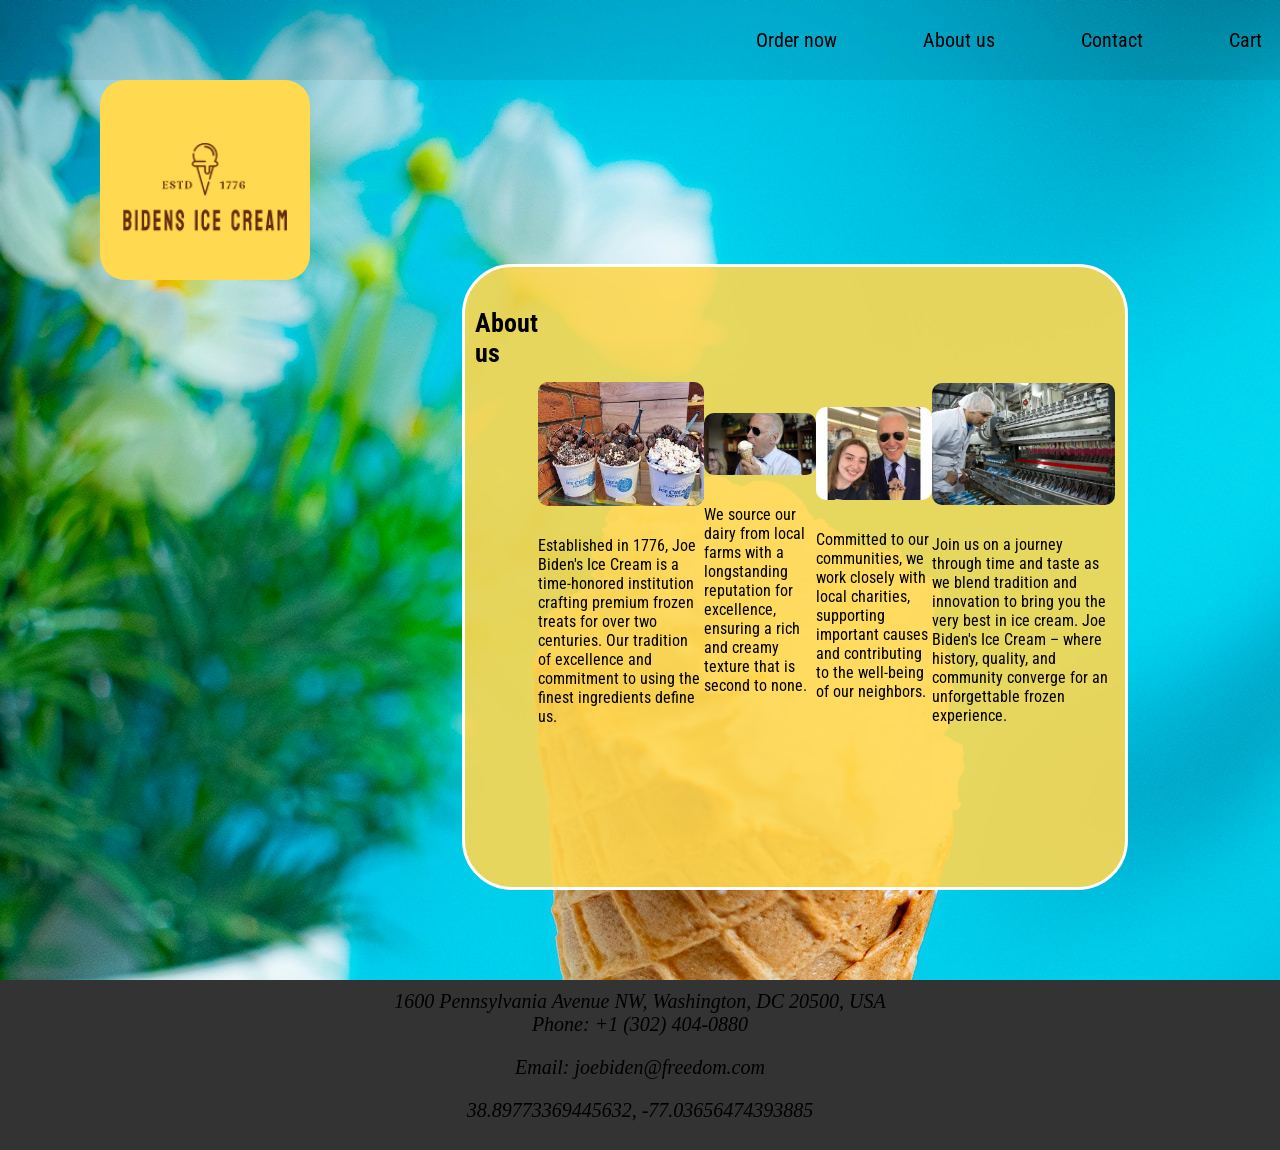
<file: About.html>
<!DOCTYPE html>
<html lang="en">

<head>
    <meta charset="UTF-8">
    <meta name="viewport" content="width=device-width, initial-scale=1.0">
    <link rel="preconnect" href="https://fonts.googleapis.com">
    <link rel="preconnect" href="https://fonts.gstatic.com" crossorigin>
    <link href="https://fonts.googleapis.com/css2?family=Roboto+Condensed&display=swap" rel="stylesheet">
    <link href="main.css" rel="stylesheet" />
    <title>Biden's Ice cream</title>
</head>

<body>
    <div class="Background">
        <a href="index.html" class="Logo"></a>
        <div class="Contact_bar">
            <h2 class="Header">About us</h2>
            <div class="text-with-image">
                <img src="Factory.png" alt="Image 1">
                <p>Established in 1776, Joe Biden's Ice Cream is a time-honored institution crafting premium frozen treats for over two centuries. Our tradition of excellence and commitment to using the finest ingredients define us.</p>
            </div>

            <div class="text-with-image">
                <img src="Joebiden_jpg.jpg" alt="Image 2">
                <p>We source our dairy from local farms with a longstanding reputation for excellence, ensuring a rich and creamy texture that is second to none.</p>
            </div>

            <div class="text-with-image">
                <img src="BIDEEEEENNN.jpgn.jpg" alt="Image 3">
                <p>Committed to our communities, we work closely with local charities, supporting important causes and contributing to the well-being of our neighbors.</p>
            </div>

            <div class="text-with-image">
                <img src="Factory2.jpg" alt="Image 4">
                <p>Join us on a journey through time and taste as we blend tradition and innovation to bring you the very best in ice cream. Joe Biden's Ice Cream – where history, quality, and community converge for an unforgettable frozen experience.</p>
            </div>
        </div>
        <div class="nav_bar">
            <a href="Menu.html" class="Item">Order now</a>
            <a href="About.html" class="Item">About us</a>
            <a href="contact.html" class="Item">Contact</a>
            <a href="My_order.html" class="Item">Cart</a>
        </div>
    </div>

    <footer>
        <address>
            1600 Pennsylvania Avenue NW, Washington, DC 20500, USA<br>
            Phone: +1 (302) 404-0880<br>
            <p href="mailto:joebiden@gmail.com"> Email: joebiden@freedom.com</p>
            <p>38.89773369445632, -77.03656474393885</p>
        </address>
    </footer>

</body>

</html>
</file>
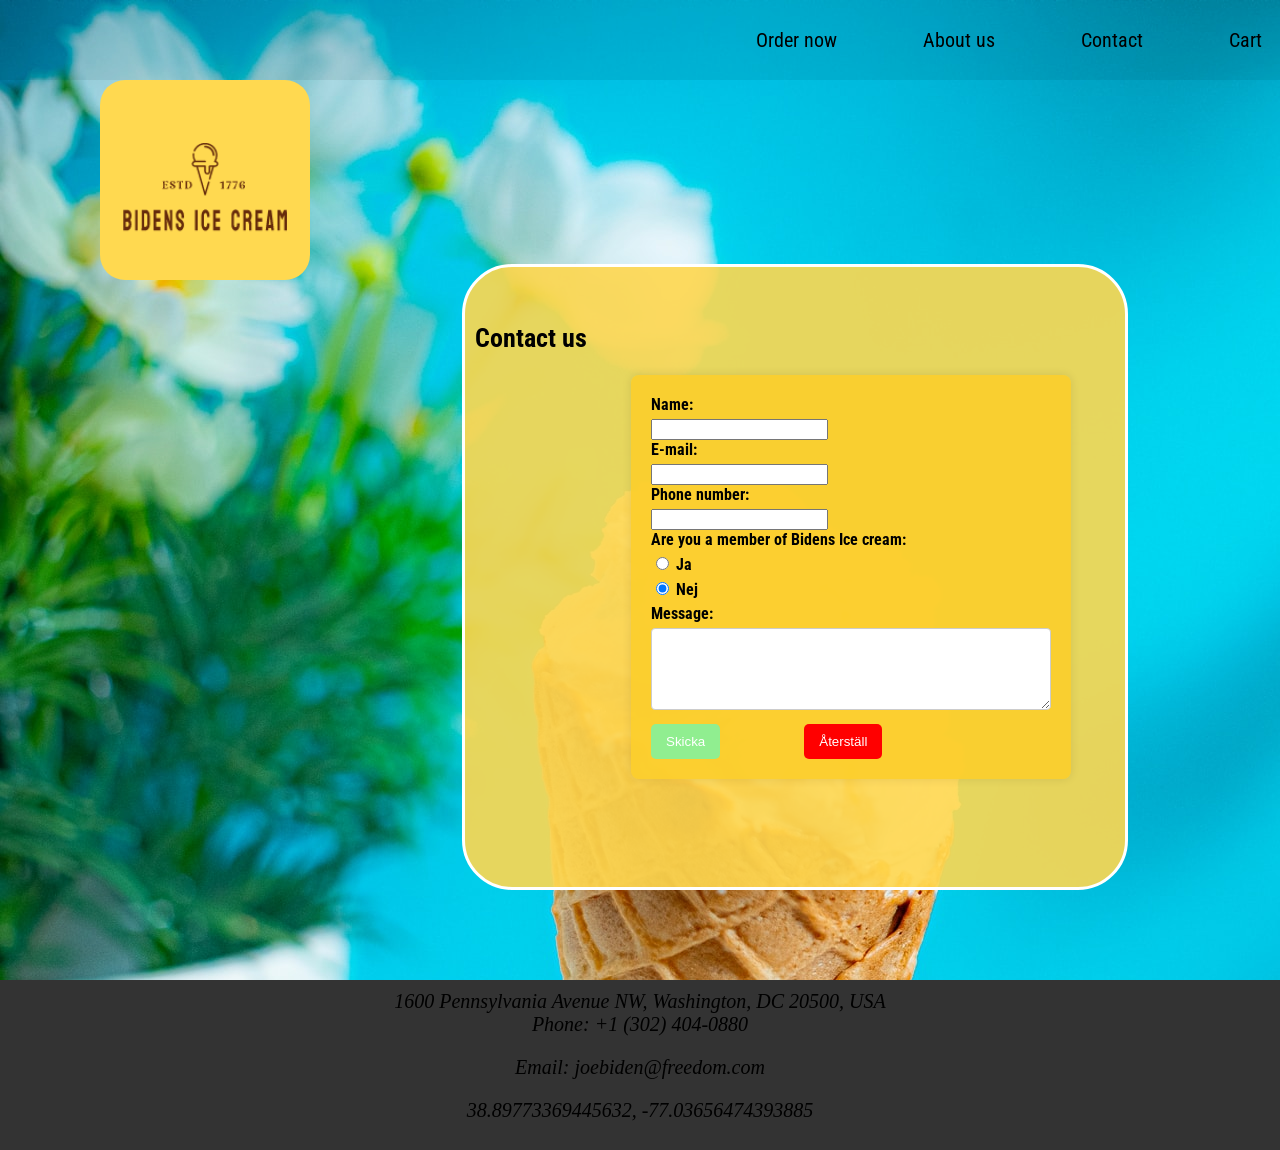
<file: contact.html>
<!DOCTYPE html>
<html>
<head>
    <meta charset="UTF-8">
    <meta name="viewport" content="width=device-width, initial-scale=1.0">
    <link rel="preconnect" href="https://fonts.googleapis.com">
    <link rel="preconnect" href="https://fonts.gstatic.com" crossorigin>
    <link href="https://fonts.googleapis.com/css2?family=Roboto+Condensed&display=swap" rel="stylesheet">
    <link href="main.css" rel="stylesheet" />
    <title>Biden's Ice cream</title>
</head>

<body>
        <div class=Background>
            <a href="index.html" class="Logo"></a>
            <div class="Contact_bar"> 
                <h2 class="Header">Contact us</h2>
                <form action="process.php" method="post">
                    <label for="namn">Name:</label>
                    <input type="text" id="namn" name="namn" required>
            
                    <label for="email">E-mail:</label>
                    <input type="email" id="email" name="email" required>
            
                    <label for="telefon">Phone number:</label>
                    <input type="tel" id="telefon" name="telefon" required>
            
                    <label for="medlemskap">Are you a member of Bidens Ice cream:</label>
                    <label for="medlemskap-ja">
                        <input type="radio" id="medlemskap-ja" name="medlemskap" value="Ja"> Ja
                    </label>
                    <label for="medlemskap-nej">
                        <input type="radio" id="medlemskap-nej" name="medlemskap" value="Nej" checked> Nej
                    </label>
                    <label for="message">Message:</label>
                    <textarea id="message" name="message" rows="4" required></textarea>
            
                    <button type="submit" class="skicka">Skicka</button>
                    <button type="reset" class="omstall">Återställ</button>
                </form>
            
            </div>
                <div class=nav_bar>
                        <a href="Menu.html" class="Item">Order now</a>
                        <a href="About.html" class="Item">About us</a>
                        <a href="contact.html" class="Item">Contact</a>
                        <a href="My_order.html" class="Item">Cart</a>
                </div>
            </div>
</body>

<footer>
    <address>
        1600 Pennsylvania Avenue NW, Washington, DC 20500, USA<br>
        Phone: +1 (302) 404-0880<br>
        <p href="mailto:joebiden@gmail.com"> Email: joebiden@freedom.com</p>
        <p>38.89773369445632, -77.03656474393885</p>
    </address>
</footer>

</html>
</file>
<file: main.css>
body {
  margin: 0px;
}

.Background {
  width: 100%;
  height: 980px;
  background: rgb(255, 255, 255);
  background-image: url("v2_4.png");
  opacity: 1;
  margin-bottom: -20px;
  margin-right: -100px;
  display: flex;
  flex-direction: row;
  justify-content: left;
}

.Contact_bar {
  width: 50%;
  height: 600px;
  background-color: rgba(255, 216, 79, 0.9);
  display: flex;
  flex-direction: row;
  justify-content: center;
  align-items: center;
  margin: auto;
  border-radius: 50px;
  border: 3px solid white;
  padding: 10px;
  margin-bottom: 90px;
  font-family: "Roboto Condensed", sans-serif;
}

.text-with-image {
  margin-bottom: 30px;
  background-size: cover;
}

.text-with-image img {
  width: 100%;
  height: auto;
  border-radius: 10px;
  margin-bottom: 10px;
}

.Header {
  margin-bottom: 500px;
  font-size: 26px;
}

.Cart {
  height: 600px;
  margin-top: 200px;
  margin-left: 70px;
  font-family: "Roboto Condensed", sans-serif;
}

.Purchases {
  max-width: 800px;
  margin: auto;
  display: flex;
  flex-direction: column;
  align-items: center;
  font-family: "Roboto Condensed", sans-serif;
}

.ShopOrderBox,
.Cart {
  width: 60%;
  margin-bottom: 20px;
}

.ShopOrderBox,
.Cart {
  background-color: rgba(255, 216, 79, 0.9);
  border-radius: 20px;
  padding: 20px;
  text-align: center;
  font-family: "Roboto Condensed", sans-serif;
}

.ShopOrderBox h2,
.Cart h2 {
  font-size: 24px;
  margin-bottom: 10px;
  font-family: "Roboto Condensed", sans-serif;
}

.ShopOrderBox p {
  font-size: 16px;
  margin-bottom: 20px;
}

.ShopButton,
.CartItem {
  background-color: lightgreen;
  padding: 10px;
  border-radius: 5px;
  margin-bottom: 10px;
  display: flex;
  align-items: center;
}

.ItemImage {
  width: 50px;
  height: 50px;
  border-radius: 5px;
  margin-right: 10px;
}

.ItemDetails {
  flex-grow: 1;
}

.CartItem p {
  margin: 5px 0;
}

.CartTotal {
  font-weight: bold;
}

#discount {
  width: 100%;
  padding: 12px;
  margin-bottom: 15px;
  box-sizing: border-box;
  border: 1px solid #ccc;
  border-radius: 8px;
  font-size: 16px;
  outline: none;
  transition: border-color 0.3s;
}

#discount:focus {
  border-color: #3498db;
}

.CashOutButton {
  background-color: #3498db;
  color: #fff;
  padding: 15px;
  border: none;
  border-radius: 8px;
  cursor: pointer;
  margin-top: 15px;
  font-size: 18px;
}

.CashOutButton:hover {
  background-color: #2980b9;
}

.Menu {
  display: grid;
  grid-template-columns: repeat(3, 1fr);
  gap: 20px;
  max-width: 1200px;
  margin: 40px auto;
  padding: 20px;
  margin-top: 100px;
}

.MenuItem {
  text-align: center;
  border: 1px solid #ccc;
  border-radius: 10px;
  padding: 20px;
  background-color: rgba(255, 216, 79, 0.9);
}

.MenuItem img {
  width: 100%;
  max-height: 50px;
  object-fit: cover;
  border-radius: 8px;
}

.ItemTitle {
  font-weight: bold;
  display: block;
  margin-bottom: 10px;
}

.MenuItem:hover {
  transform: scale(1.05);
}

.MenuItem:hover::before {
  content: attr(data-tooltip);
  position: absolute;
  bottom: 0;
  left: 50%;
  transform: translateX(-50%);
  background-color: rgba(0, 0, 0, 0.8);
  color: #fff;
  padding: 10px;
  border-radius: 5px;
  white-space: nowrap;
  opacity: 0;
  transition: opacity 0.3s;
}

.MenuItem:hover::before {
  opacity: 1;
}

.MenuItem img {
  width: 100%;
  height: auto;
  border-radius: 10px;
}

.AddToBasket {
  font-size: 20px;
}

form {
  max-width: 400px;
  margin: auto;
  background-color: rgba(252, 207, 44, 0.9);
  padding: 20px;
  border-radius: 8px;
  box-shadow: 0 0 10px rgba(0, 0, 0, 0.1);
  font-family: "Roboto Condensed", sans-serif;
}

label {
  display: block;
  margin-bottom: 5px;
  font-weight: bold;
}

textarea {
  width: 100%;
  padding: 10px;
  margin-bottom: 10px;
  border: 1px solid #ccc;
  border-radius: 4px;
  box-sizing: border-box;
}

textarea {
  resize: vertical;
}

.skicka {
  background-color: lightgreen;
  color: #fff;
  padding: 10px 15px;
  border: none;
  border-radius: 5px;
  cursor: pointer;
}

.omstall {
  background-color: red;
  color: #fff;
  padding: 10px 15px;
  border: none;
  border-radius: 5px;
  margin-left: 80px;
  cursor: pointer;
}

.skicka:hover {
  background-color: green;
}

.omstall:hover {
  background-color: darkred;
}

.Logo {
  width: 210px;
  height: 200px;
  background-image: url("v112_31.png");
  background-size: cover;
  opacity: 1;
  border-radius: 25px;
  margin-left: 100px;
  margin-top: 80px;
}

.nav_bar {
  width: 100%;
  height: 80px;
  background-color: rgba(0, 0, 0, 0.07);
  position: fixed;
  top: 0;
  z-index: 1000;
  display: flex;
  align-items: center;
  justify-content: right;
}

.Item {
  display: flex;
  color: black;
  font-size: 21px;
  margin-left: 50px;
  font-family: "Roboto Condensed", sans-serif;
}

a:hover, a:focus, a:active {
  color: #e6dbdb;
  text-decoration: none;
}

a:not(.Logo) {
  position: relative;
  font-size: 20px;
  cursor: pointer;
  color: black;
  text-align: center;
  padding: 15px 18px;
  text-decoration: none;
}
a:not(.Logo)::before {
  content: "";
  display: block;
  position: absolute;
  bottom: 3px;
  left: 0;
  height: 3px;
  width: 100%;
  background-color: #000;
  transform-origin: right top;
  transform: scale(0, 1);
  transition: color 0.1s, transform 0.2s ease-out;
}
a:not(.Logo):active::before {
  background-color: #000;
}
a:not(.Logo):hover::before, a:not(.Logo):focus::before {
  transform-origin: left top;
  transform: scale(1, 1);
}

.Grabber {
  width: 418px;
  height: 240px;
  background-image: url("v2_110.png");
  background-repeat: no-repeat;
  background-position: center center;
  background-size: cover;
  opacity: 1;
  position: absolute;
  top: 500px;
  left: 60px;
  overflow: hidden;
}

.Big_Order {
  width: 306px;
  height: 77px;
  background: rgb(255, 216, 79);
  opacity: 1;
  position: absolute;
  border-radius: 122px;
  box-shadow: 0px 4px 12px rgba(0, 0, 0, 0);
  overflow: hidden;
  top: 165px;
  left: 0px;
  cursor: pointer;
}

.Big_Order_Text {
  width: 120px;
  color: black;
  position: absolute;
  font-family: "Roboto Condensed", sans-serif;
  font-weight: Bold;
  font-size: 24px;
  opacity: 1;
  text-align: left;
  top: 160px;
  left: 93px;
  cursor: pointer;
}

.Slogan_Long {
  width: 306px;
  color: black;
  position: absolute;
  font-family: "Roboto Condensed", sans-serif;
  font-weight: Bold;
  font-size: 16px;
  opacity: 1;
  text-align: left;
  top: 100px;
  left: 0px;
}

.Slogan {
  width: 418px;
  color: black;
  position: relative;
  font-family: Playfair Display;
  font-weight: Bold;
  font-size: 50px;
  opacity: 1;
  text-align: left;
  top: -55px;
  left: 0px;
}

footer {
  height: 150px;
  background-color: rgba(0, 0, 0, 0.8);
  text-align: center;
  margin-top: 20px;
  padding: 10px;
  color: black;
  font-size: 20px;
}

@media (max-width: 350px) {
  .nav_bar {
    flex-direction: column;
  }
}/*# sourceMappingURL=main.css.map */
</file>
